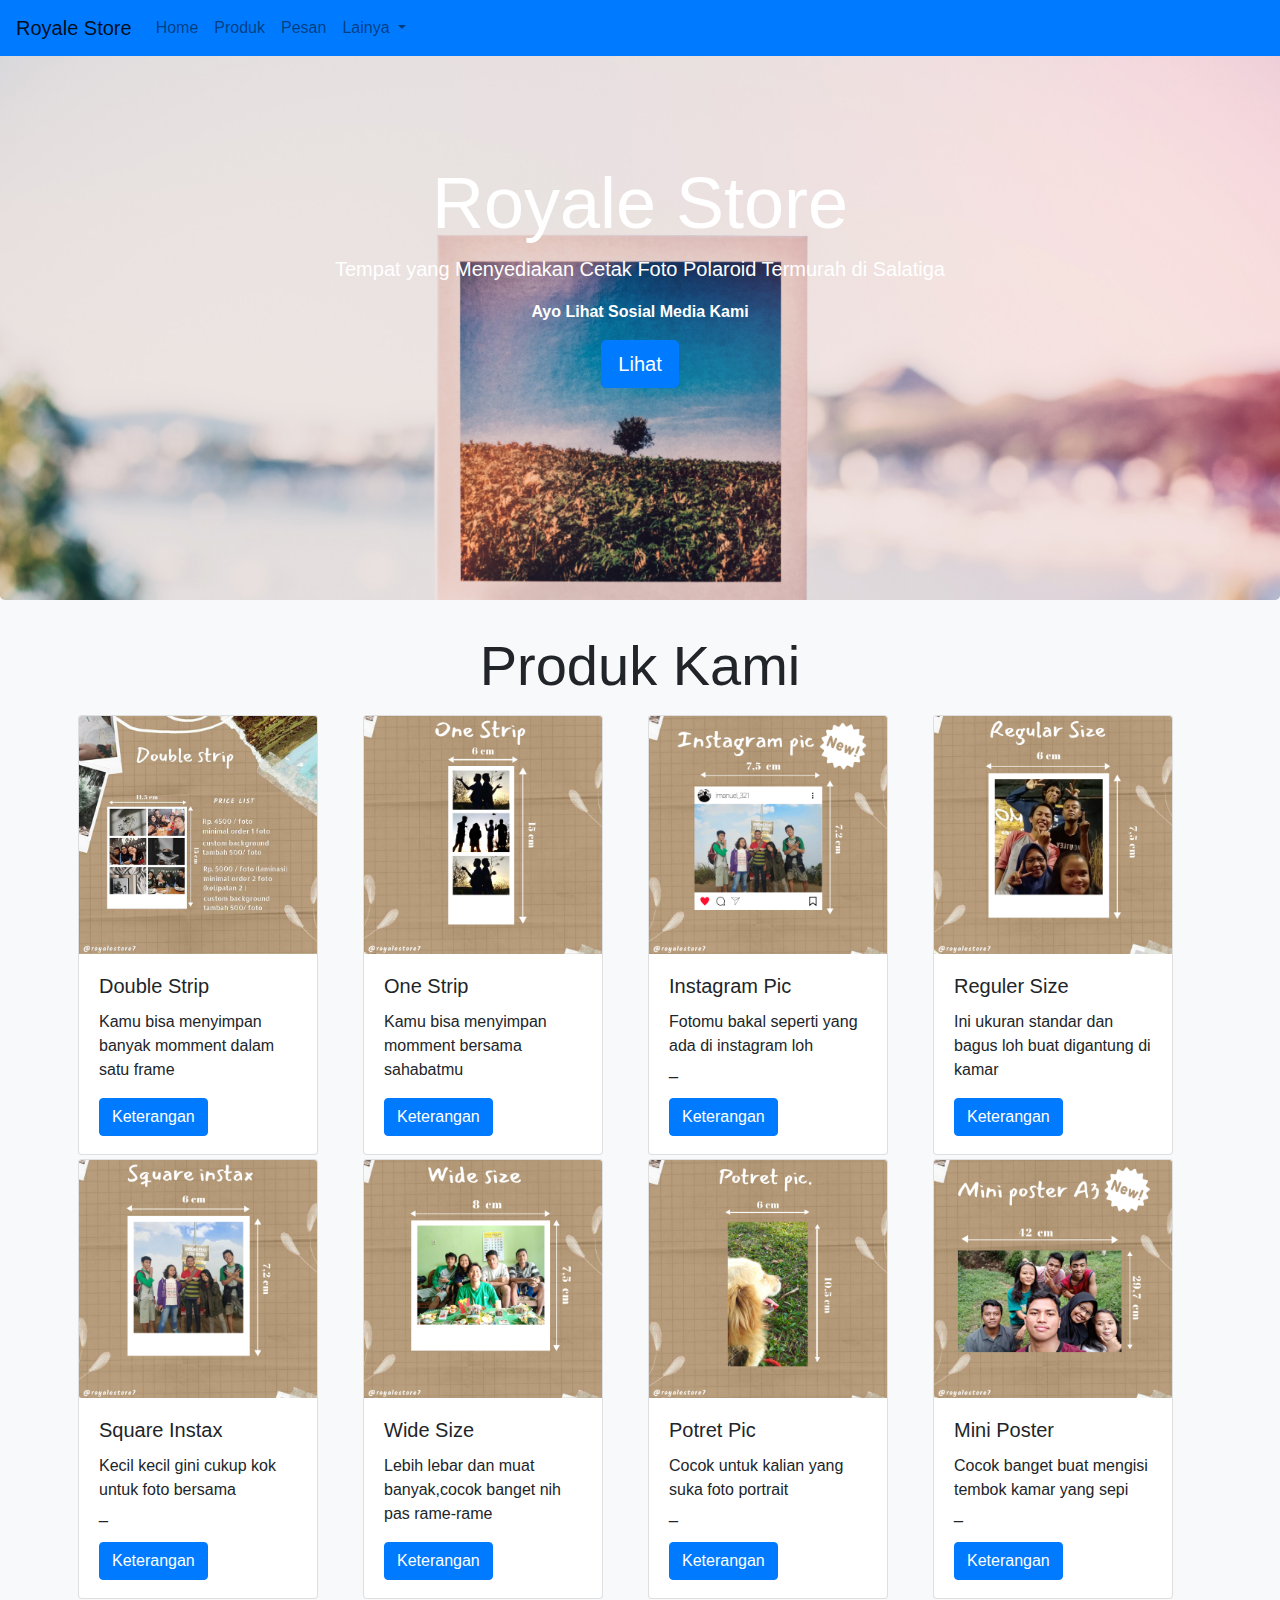
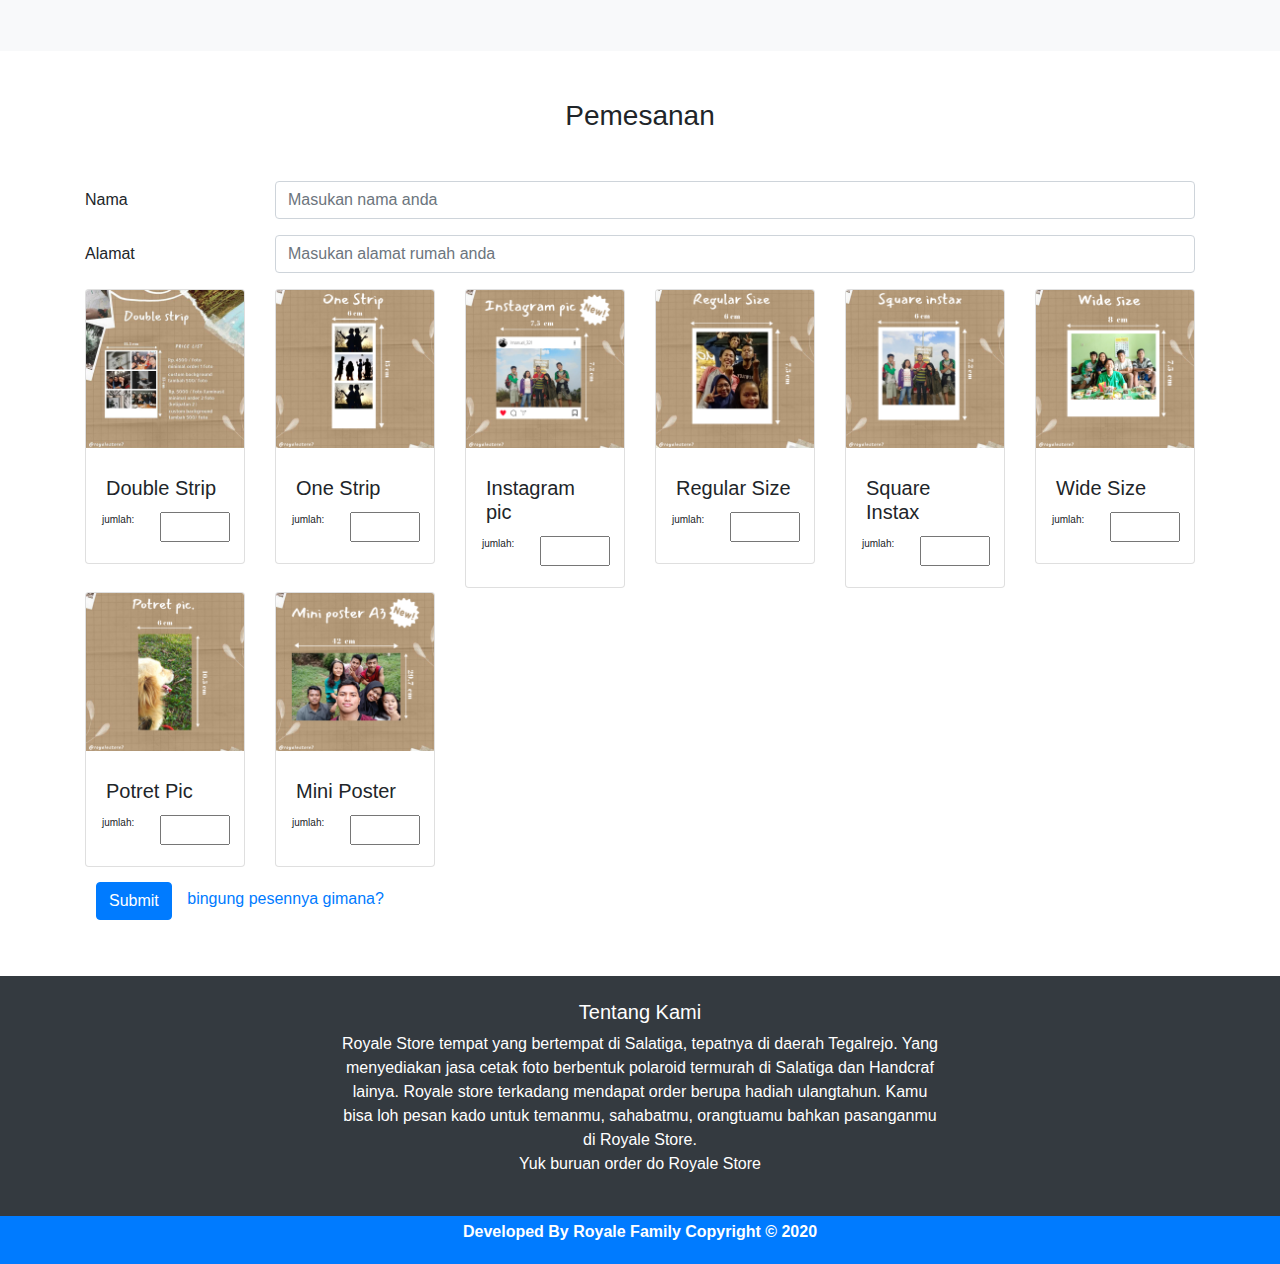
<file: index.html>
<!doctype html>
<html lang="en">
  <head>
    <!-- favicon -->
    <link rel="apple-touch-icon" sizes="57x57" href="img/favicon/apple-icon-57x57.png">
    <link rel="apple-touch-icon" sizes="60x60" href="img/favicon/apple-icon-60x60.png">
    <link rel="apple-touch-icon" sizes="72x72" href="img/favicon/apple-icon-72x72.png">
    <link rel="apple-touch-icon" sizes="76x76" href="img/favicon/apple-icon-76x76.png">
    <link rel="apple-touch-icon" sizes="114x114" href="img/favicon/apple-icon-114x114.png">
    <link rel="apple-touch-icon" sizes="120x120" href="img/favicon/apple-icon-120x120.png">
    <link rel="apple-touch-icon" sizes="144x144" href="img/favicon/apple-icon-144x144.png">
    <link rel="apple-touch-icon" sizes="152x152" href="img/favicon/apple-icon-152x152.png">
    <link rel="apple-touch-icon" sizes="180x180" href="img/favicon/apple-icon-180x180.png">
    <link rel="icon" type="image/png" sizes="192x192"  href="img/favicon/android-icon-192x192.png">
    <link rel="icon" type="image/png" sizes="32x32" href="img/favicon/favicon-32x32.png">
    <link rel="icon" type="image/png" sizes="96x96" href="img/favicon/favicon-96x96.png">
    <link rel="icon" type="image/png" sizes="16x16" href="img/favicon/favicon-16x16.png">
    <link rel="manifest" href="img/favicon/manifest.json">
    <meta name="msapplication-TileColor" content="#ffffff">
    <meta name="msapplication-TileImage" content="/ms-icon-144x144.png">
    <meta name="theme-color" content="#ffffff">
    <!-- endof favicon -->
    <!-- Required meta tags -->
    <meta charset="utf-8">
    <meta name="viewport" content="width=device-width, initial-scale=1, shrink-to-fit=no">

    <!-- Bootstrap CSS -->
    <link rel="stylesheet" href="https://stackpath.bootstrapcdn.com/bootstrap/4.5.1/css/bootstrap.min.css" integrity="sha384-VCmXjywReHh4PwowAiWNagnWcLhlEJLA5buUprzK8rxFgeH0kww/aWY76TfkUoSX" crossorigin="anonymous">
    <link rel="stylesheet" href="src/css/bootstrap.min.css">
    <link rel="stylesheet" href="style.css">

    <title>Royale Store</title>
  </head>
  <body class="bg-light">
    <!-- navbar -->
    <nav class="navbar navbar-expand-lg navbar-light fixed-top bg-primary text-white font-weight-normal">
      <!-- nama toko -->
      <a class="navbar-brand" href="#">Royale Store</a>
      <button class="navbar-toggler" type="button" data-toggle="collapse" data-target="#navbarNavDropdown" aria-controls="navbarNavDropdown" aria-expanded="false" aria-label="Toggle navigation">
        <span class="navbar-toggler-icon"></span>
      </button>
      <div class="collapse navbar-collapse" id="navbarNavDropdown">
        <!-- isi navbar -->
        <ul class="navbar-nav">
          <li class="nav-item">
            <a class="nav-link" href="#home">Home<span class="sr-only">(current)</span></a>
          </li>
          <li class="nav-item">
            <a class="nav-link" href="#produk">Produk</a>
          </li>
          <li class="nav-item">
            <a class="nav-link" href="#pesan">Pesan</a>
          </li>
          <li class="nav-item dropdown">
            <a class="nav-link dropdown-toggle" href="#" id="navbarDropdownMenuLink" role="button" data-toggle="dropdown" aria-haspopup="true" aria-expanded="false">
              Lainya
            </a>
            <div class="dropdown-menu" aria-labelledby="navbarDropdownMenuLink">
              <a class="dropdown-item" href="pesan.html">Cara Memesan</a>
              <a class="dropdown-item" href="syarat.html">Syarat dan ketentuan</a>
              <a class="dropdown-item" href="saran.html">Pertanyaan dan Saran</a>
            </div>
          </li>
        </ul>
      </div>
    </nav>
    <!-- jumbotron -->
    <div id="home" class="jumbotron text-white text-center font-weight-bolder">
      <h1 class="display-3 mt-xl-5 mt-lg-5 pt-lg-5 mt-md-5 mt-sm-5 pt-sm-5 mt-5 pt-5 ">Royale Store</h1>
      <p class="lead">Tempat yang Menyediakan Cetak Foto Polaroid Termurah di Salatiga</p>
      <p>Ayo Lihat Sosial Media Kami</p>
      <a class="btn btn-primary btn-lg" target="blank" href="https://www.instagram.com/royalestore7/" role="button">Lihat</a>
    </div>
    <!-- produk -->
    <div id="produk" class="container">
      <div class="row">
        <div class="col-12 text-center display-4">
          <p>Produk Kami</p>
        </div>
      </div>



      <div class="row">
      <!-- isi produk  -->
        <div class="col-xl-3 ml-xl-0 col-lg-4 ml-lg-0 col-md-4 pl-md-2 col-sm-6 col-6 mb-1">
          <div class="card " >
            <!-- foto produk -->
            <img src="img/produk1.jpeg" class="card-img-top" alt="produk">
            <div class="card-body">
              <!-- nama dan keterangan singkat produk -->
              <h5 class="card-title">Double Strip</h5>
              <p class="card-text">Kamu bisa menyimpan banyak momment dalam satu frame</p>
              <a href="#" data-target="#ketP1" data-toggle="modal" class="btn btn-primary">Keterangan</a>
            </div>
          </div>
        </div>
        <!-- Keterangan -->
        <div class="modal fade" id="ketP1" tabindex="-1" aria-labelledby="exampleModalLabel" aria-hidden="true">
          <div class="modal-dialog modal-lg">
            <div class="modal-content">
              <div class="modal-header">
                <h5 class="modal-title" id="exampleModalLabel">Keterangan: </h5>
                <button type="button" class="close" data-dismiss="modal" aria-label="Close">
                  <span aria-hidden="true">&times;</span>
                </button>
              </div>
              <div class="modal-body">
                <div class="row">
                  <div class="col-lg-6 col-md-12 col-sm-12 mr-0">
                    <img src="img/produk1.jpeg" width="350px" alt="produk">
                  </div>
                  <div class="col-lg-6 col-md-12 col-sm-12 mr-0 mt-1 ">
                      Kamu bisa menyimpan berbagai moment dalam satu foto.
                      <table class="table table-borderless">
                        <tr>
                          <th>Nama</th>
                          <td>Double Strip</td>
                        </tr>
                        <tr>
                          <th>Ukuran</th>
                          <td>11.5cm x 15cm </td>
                        </tr>
                        <tr>
                          <th>Satuan</th>
                          <td>Rp. 4.500</td>
                        </tr>
                        <tr>
                          <th>Satuan + Laminasi</th>
                          <td>Rp. 5.000</td>
                        </tr>
                        <tr>
                          <th>Custom Background</th>
                          <td>+ Rp. 500</td>
                        </tr>
                      </table>
                  </div>
                </div>
              </div>
              <div class="modal-footer">
                <button type="button" class="btn btn-secondary" data-dismiss="modal">Close</button>
              </div>
            </div>
          </div>
        </div>
        <!-- ahir produk -->
              <!-- isi produk  -->
        <div class="col-xl-3 ml-xl-0 col-lg-4 ml-lg-0 col-md-4 pl-md-2 col-sm-6 col-6 mb-1">
          <div class="card " >
            <!-- foto produk -->
            <img src="img/produk2.jpeg" class="card-img-top" alt="produk">
            <div class="card-body">
              <!-- nama dan keterangan singkat produk -->
              <h5 class="card-title">One Strip</h5>
              <p class="card-text">Kamu bisa menyimpan momment bersama sahabatmu</p>
              <a href="#" data-target="#ketP2" data-toggle="modal" class="btn btn-primary">Keterangan</a>
            </div>
          </div>
        </div>
        <!-- Keterangan -->
        <div class="modal fade" id="ketP2" tabindex="-1" aria-labelledby="exampleModalLabel" aria-hidden="true">
          <div class="modal-dialog modal-lg">
            <div class="modal-content">
              <div class="modal-header">
                <h5 class="modal-title" id="exampleModalLabel">Keterangan: </h5>
                <button type="button" class="close" data-dismiss="modal" aria-label="Close">
                  <span aria-hidden="true">&times;</span>
                </button>
              </div>
              <div class="modal-body">
                <div class="row">
                  <div class="col-lg-6 col-md-12 col-sm-12 mr-0">
                    <img src="img/produk2.jpeg" width="350px" alt="produk">
                  </div>
                  <div class="col-lg-6 col-md-12 col-sm-12 mr-0 mt-1 ">
                      <table class="table table-borderless">
                        <tr>
                          <th>Nama</th>
                          <td>One Strip</td>
                        </tr>
                        <tr>
                          <th>Ukuran</th>
                          <td>6cm x 15cm </td>
                        </tr>
                        <tr>
                          <th>Satuan</th>
                          <td>Rp. 2.500</td>
                        </tr>
                        <tr>
                          <th>Satuan + Laminasi</th>
                          <td>Rp. 3.000</td>
                        </tr>
                        <tr>
                          <th>Custom Background</th>
                          <td>+ Rp. 500</td>
                        </tr>
                      </table>
                  </div>
                </div>
              </div>
              <div class="modal-footer">
                <button type="button" class="btn btn-secondary" data-dismiss="modal">Close</button>
              </div>
            </div>
          </div>
        </div>
        <!-- ahir produk -->
              <!-- isi produk  -->
        <div class="col-xl-3 ml-xl-0 col-lg-4 ml-lg-0 col-md-4 pl-md-2 col-sm-6 col-6 mb-1">
          <div class="card " >
            <!-- foto produk -->
            <img src="img/produk3.jpeg" class="card-img-top" alt="produk">
            <div class="card-body">
              <!-- nama dan keterangan singkat produk -->
              <h5 class="card-title">Instagram Pic</h5>
              <p class="card-text">Fotomu bakal seperti yang ada di instagram loh <br>_ </p>
              <a href="#" data-target="#ketP3" data-toggle="modal" class="btn btn-primary">Keterangan</a>
            </div>
          </div>
        </div>
        <!-- Keterangan -->
        <div class="modal fade" id="ketP3" tabindex="-1" aria-labelledby="exampleModalLabel" aria-hidden="true">
          <div class="modal-dialog modal-lg">
            <div class="modal-content">
              <div class="modal-header">
                <h5 class="modal-title" id="exampleModalLabel">Keterangan: </h5>
                <button type="button" class="close" data-dismiss="modal" aria-label="Close">
                  <span aria-hidden="true">&times;</span>
                </button>
              </div>
              <div class="modal-body">
                <div class="row">
                  <div class="col-lg-6 col-md-12 col-sm-12 mr-0">
                    <img src="img/produk3.jpeg" width="350px" alt="produk">
                  </div>
                  <div class="col-lg-6 col-md-12 col-sm-12 mr-0 mt-1 ">
                      <table class="table table-borderless">
                        <tr>
                          <th>Nama</th>
                          <td>Instagram Pic</td>
                        </tr>
                        <tr>
                          <th>Ukuran</th>
                          <td>7.5cm x 7.2cm </td>
                        </tr>
                        <tr>
                          <th>Satuan</th>
                          <td>Rp. 1.000</td>
                        </tr>
                        <tr>
                          <th>Satuan + Laminasi</th>
                          <td>Rp. 1.300</td>
                        </tr>
                        <tr>
                          <th>Custom Background</th>
                          <td>+ Rp. 500</td>
                        </tr>
                      </table>
                  </div>
                </div>
              </div>
              <div class="modal-footer">
                <button type="button" class="btn btn-secondary" data-dismiss="modal">Close</button>
              </div>
            </div>
          </div>
        </div>
        <!-- ahir produk -->
              <!-- isi produk  -->
        <div class="col-xl-3 ml-xl-0 col-lg-4 ml-lg-0 col-md-4 pl-md-2 col-sm-6 col-6 mb-1">
          <div class="card " >
            <!-- foto produk -->
            <img src="img/produk4.jpeg" class="card-img-top" alt="produk">
            <div class="card-body">
              <!-- nama dan keterangan singkat produk -->
              <h5 class="card-title">Reguler Size</h5>
              <p class="card-text">Ini ukuran standar dan bagus loh buat digantung di kamar</p>
              <a href="#" data-target="#ketP4" data-toggle="modal" class="btn btn-primary">Keterangan</a>
            </div>
          </div>
        </div>
        <!-- Keterangan -->
        <div class="modal fade" id="ketP4" tabindex="-1" aria-labelledby="exampleModalLabel" aria-hidden="true">
          <div class="modal-dialog modal-lg">
            <div class="modal-content">
              <div class="modal-header">
                <h5 class="modal-title" id="exampleModalLabel">Keterangan: </h5>
                <button type="button" class="close" data-dismiss="modal" aria-label="Close">
                  <span aria-hidden="true">&times;</span>
                </button>
              </div>
              <div class="modal-body">
                <div class="row">
                  <div class="col-lg-6 col-md-12 col-sm-12 mr-0">
                    <img src="img/produk4.jpeg" width="350px" alt="produk">
                  </div>
                  <div class="col-lg-6 col-md-12 col-sm-12 mr-0 mt-1 ">
                      <table class="table table-borderless">
                        <tr>
                          <th>Nama</th>
                          <td>Reguler Size</td>
                        </tr>
                        <tr>
                          <th>Ukuran</th>
                          <td>6cm x 7.5cm </td>
                        </tr>
                        <tr>
                          <th>Satuan</th>
                          <td>Rp. 500</td>
                        </tr>
                        <tr>
                          <th>Satuan + Laminasi</th>
                          <td>Rp. 800</td>
                        </tr>
                        <tr>
                          <th>Custom Background</th>
                          <td>+ Rp. 500</td>
                        </tr>
                      </table>
                  </div>
                </div>
              </div>
              <div class="modal-footer">
                <button type="button" class="btn btn-secondary" data-dismiss="modal">Close</button>
              </div>
            </div>
          </div>
        </div>
        <!-- ahir produk -->

      <!-- </div>  -->
      <!-- akhir row-->
      <!-- <div class="row"> -->
        <!-- isi produk  -->
        <div class="col-xl-3 ml-xl-0 col-lg-4 ml-lg-0 col-md-4 pl-md-2 col-sm-6 col-6 mb-1">
          <div class="card " >
            <!-- foto produk -->
            <img src="img/produk5.jpeg" class="card-img-top" alt="produk">
            <div class="card-body">
              <!-- nama dan keterangan singkat produk -->
              <h5 class="card-title">Square Instax</h5>
              <p class="card-text">Kecil kecil gini cukup kok untuk foto bersama<br>_</p>
              <a href="#" data-target="#ketP5" data-toggle="modal" class="btn btn-primary">Keterangan</a>
            </div>
          </div>
        </div>
        <!-- Keterangan -->
        <div class="modal fade" id="ketP5" tabindex="-1" aria-labelledby="exampleModalLabel" aria-hidden="true">
          <div class="modal-dialog modal-lg">
            <div class="modal-content">
              <div class="modal-header">
                <h5 class="modal-title" id="exampleModalLabel">Keterangan: </h5>
                <button type="button" class="close" data-dismiss="modal" aria-label="Close">
                  <span aria-hidden="true">&times;</span>
                </button>
              </div>
              <div class="modal-body">
                <div class="row">
                  <div class="col-lg-6 col-md-12 col-sm-12 mr-0">
                    <img src="img/produk5.jpeg" width="350px" alt="produk">
                  </div>
                  <div class="col-lg-6 col-md-12 col-sm-12 mr-0 mt-1 "> 
                      <table class="table table-borderless">
                        <tr>
                          <th>Nama</th>
                          <td>Square Instax</td>
                        </tr>
                        <tr>
                          <th>Ukuran</th>
                          <td>6cm x 7.2cm </td>
                        </tr>
                        <tr>
                          <th>Satuan</th>
                          <td>Rp. 500</td>
                        </tr>
                        <tr>
                          <th>Satuan + Laminasi</th>
                          <td>Rp. 800</td>
                        </tr>
                        <tr>
                          <th>Custom Background</th>
                          <td>+ Rp. 500</td>
                        </tr>
                      </table>
                  </div>
                </div>
              </div>
              <div class="modal-footer">
                <button type="button" class="btn btn-secondary" data-dismiss="modal">Close</button>
              </div>
            </div>
          </div>
        </div>
        <!-- ahir produk -->
              <!-- isi produk  -->
        <div class="col-xl-3 ml-xl-0 col-lg-4 ml-lg-0 col-md-4 pl-md-2 col-sm-6 col-6 mb-1">
          <div class="card " >
            <!-- foto produk -->
            <img src="img/produk6.jpeg" class="card-img-top" alt="produk">
            <div class="card-body">
              <!-- nama dan keterangan singkat produk -->
              <h5 class="card-title">Wide Size</h5>
              <p class="card-text">Lebih lebar dan muat banyak,cocok banget nih pas rame-rame</p>
              <a href="#" data-target="#ketP6" data-toggle="modal" class="btn btn-primary">Keterangan</a>
            </div>
          </div>
        </div>
        <!-- Keterangan -->
        <div class="modal fade" id="ketP6" tabindex="-1" aria-labelledby="exampleModalLabel" aria-hidden="true">
          <div class="modal-dialog modal-lg">
            <div class="modal-content">
              <div class="modal-header">
                <h5 class="modal-title" id="exampleModalLabel">Keterangan: </h5>
                <button type="button" class="close" data-dismiss="modal" aria-label="Close">
                  <span aria-hidden="true">&times;</span>
                </button>
              </div>
              <div class="modal-body">
                <div class="row">
                  <div class="col-lg-6 col-md-12 col-sm-12 mr-0">
                    <img src="img/produk6.jpeg" width="350px" alt="produk">
                  </div>
                  <div class="col-lg-6 col-md-12 col-sm-12 mr-0 mt-1 ">
                      <table class="table table-borderless">
                        <tr>
                          <th>Nama</th>
                          <td>Wide Size</td>
                        </tr>
                        <tr>
                          <th>Ukuran</th>
                          <td>8cm x 7.5cm </td>
                        </tr>
                        <tr>
                          <th>Satuan</th>
                          <td>Rp. 1.000</td>
                        </tr>
                        <tr>
                          <th>Satuan + Laminasi</th>
                          <td>Rp. 1.300</td>
                        </tr>
                        <tr>
                          <th>Custom Background</th>
                          <td>+ Rp. 500</td>
                        </tr>
                      </table>
                  </div>
                </div>
              </div>
              <div class="modal-footer">
                <button type="button" class="btn btn-secondary" data-dismiss="modal">Close</button>
              </div>
            </div>
          </div>
        </div>
        <!-- ahir produk -->
              <!-- isi produk  -->
        <div class="col-xl-3 ml-xl-0 col-lg-4 ml-lg-0 col-md-4 pl-md-2 col-sm-6 col-6 mb-1">
          <div class="card " >
            <!-- foto produk -->
            <img src="img/produk7.jpeg" class="card-img-top" alt="produk">
            <div class="card-body">
              <!-- nama dan keterangan singkat produk -->
              <h5 class="card-title">Potret Pic</h5>
              <p class="card-text">Cocok untuk kalian yang suka foto portrait <br>_</p>
              <a href="#" data-target="#ketP7" data-toggle="modal" class="btn btn-primary">Keterangan</a>
            </div>
          </div>
        </div>
        <!-- Keterangan -->
        <div class="modal fade" id="ketP7" tabindex="-1" aria-labelledby="exampleModalLabel" aria-hidden="true">
          <div class="modal-dialog modal-lg">
            <div class="modal-content">
              <div class="modal-header">
                <h5 class="modal-title" id="exampleModalLabel">Keterangan: </h5>
                <button type="button" class="close" data-dismiss="modal" aria-label="Close">
                  <span aria-hidden="true">&times;</span>
                </button>
              </div>
              <div class="modal-body">
                <div class="row">
                  <div class="col-lg-6 col-md-12 col-sm-12 mr-0">
                    <img src="img/produk7.jpeg" width="350px" alt="produk">
                  </div>
                  <div class="col-lg-6 col-md-12 col-sm-12 mr-0 mt-1 ">
                      <table class="table table-borderless">
                        <tr>
                          <th>Nama</th>
                          <td>Potret Pic</td>
                        </tr>
                        <tr>
                          <th>Ukuran</th>
                          <td>6cm x 10.5cm </td>
                        </tr>
                        <tr>
                          <th>Satuan</th>
                          <td>Rp. 1.500</td>
                        </tr>
                        <tr>
                          <th>Satuan + Laminasi</th>
                          <td>Rp. 2.000</td>
                        </tr>
                        <tr>
                          <th>Custom Background</th>
                          <td>+ Rp. 500</td>
                        </tr>
                      </table>
                  </div>
                </div>
              </div>
              <div class="modal-footer">
                <button type="button" class="btn btn-secondary" data-dismiss="modal">Close</button>
              </div>
            </div>
          </div>
        </div>
        <!-- ahir produk -->
              <!-- isi produk  -->
        <div class="col-xl-3 ml-xl-0 col-lg-4 ml-lg-0 col-md-4 pl-md-2 col-sm-6 col-6 mb-1">
          <div class="card " >
            <!-- foto produk -->
            <img src="img/produk8.jpeg" class="card-img-top" alt="produk">
            <div class="card-body">
              <!-- nama dan keterangan singkat produk -->
              <h5 class="card-title">Mini Poster</h5>
              <p class="card-text">Cocok banget buat mengisi tembok kamar yang sepi<br>_</p>
              <a href="#" data-target="#ketP8" data-toggle="modal" class="btn btn-primary">Keterangan</a>
            </div>
          </div>
        </div>
        <!-- Keterangan -->
        <div class="modal fade" id="ketP8" tabindex="-1" aria-labelledby="exampleModalLabel" aria-hidden="true">
          <div class="modal-dialog modal-lg">
            <div class="modal-content">
              <div class="modal-header">
                <h5 class="modal-title" id="exampleModalLabel">Keterangan: </h5>
                <button type="button" class="close" data-dismiss="modal" aria-label="Close">
                  <span aria-hidden="true">&times;</span>
                </button>
              </div>
              <div class="modal-body">
                <div class="row">
                  <div class="col-lg-6 col-md-12 col-sm-12 mr-0">
                    <img src="img/produk8.jpeg" width="350px" alt="produk">
                  </div>
                  <div class="col-lg-6 col-md-12 col-sm-12 mr-0 mt-1 ">
                      <table class="table table-borderless">
                        <tr>
                          <th>Nama</th>
                          <td>Mini Poster</td>
                        </tr>
                        <tr>
                          <th>Ukuran</th>
                          <td>42cm x 29.7cm </td>
                        </tr>
                        <tr>
                          <th>Satuan</th>
                          <td>Rp. 6.000</td>
                        </tr>
                        <tr>
                          <th>Satuan + Laminasi</th>
                          <td>Rp. 7.000</td>
                        </tr>
                        <tr>
                          <th>Custom Background</th>
                          <td>+ Rp. 500</td>
                        </tr>
                      </table>
                  </div>
                </div>
              </div>
              <div class="modal-footer">
                <button type="button" class="btn btn-secondary" data-dismiss="modal">Close</button>
              </div>
            </div>
          </div>
        </div>
        <!-- ahir produk -->
      </div> 
      <!--akhir row-->

      
    </div>

    <!-- form pemesanan -->
    <div id="pesan" class="container-fluid bg-white p-sm-5 mt-5">
      <div class="container">
        <h3 class="text-center mb-5">Pemesanan</h3>

        <!-- formulir -->
          <!-- form nama -->
          <div class="form-group row">
            <label for="nama" class="col-sm-2 col-form-label">Nama</label>
            <div class="col-sm-10">
              <input type="text" class="form-control" id="nama" placeholder="Masukan nama anda" >
              <input type="hidden" class="form-control" id="nama" placeholder="Masukan nama anda" value="true">
            </div>
          </div>
          <!-- form alamat -->
          <div class="form-group row">
            <label for="alamat" class="col-sm-2 col-form-label">Alamat</label>
            <div class="col-sm-10">
              <input type="text" class="form-control" id="alamat" placeholder="Masukan alamat rumah anda">
              <input type="hidden" id="alamat" value="true">
            </div>
          </div>

          <div class="row">
          <!-- card produk -->
            <div class="col-xl-2 col-lg-3 col-md-4 col-sm-6 col-6 mb-1">
              <div class="card ">
                <label for="produk1">
                  <!-- foto produk -->
                  <img src="img/produk1.jpeg" class="card-img-top" alt="produk">
                </label>
                    <!-- nama produk -->
                <div class="card-body">
                  <h5 class="card-title">Double Strip</h5>
                  <div class="row">
                    <!-- form input -->
                    <div class="col-6 ml-n1">
                      <p>jumlah: </p>                    
                    </div>
                    <div class="col-6 ml-n3">
                      <input id="produk1" type="number" >
                    </div>
                  </div>
                </div>
              </div>
            </div>
            <!-- card produk -->
            <div class="col-xl-2 col-lg-3 col-md-4 col-sm-6 col-6 mb-1">
              <div class="card ">
                <label for="produk2">
                  <!-- foto produk -->
                  <img src="img/produk2.jpeg" class="card-img-top" alt="produk">
                </label>
                    <!-- nama produk -->
                <div class="card-body">
                  <h5 class="card-title">One Strip</h5>
                  <div class="row">
                    <!-- form input -->
                    <div class="col-6 ml-n1">
                      <p>jumlah: </p>                    
                    </div>
                    <div class="col-6 ml-n3">
                      <input id="produk2" type="number" >
                    </div>
                  </div>
                </div>
              </div>
            </div>
            <!-- card produk -->
            <div class="col-xl-2 col-lg-3 col-md-4 col-sm-6 col-6 mb-1">
              <div class="card ">
                <label for="produk3">
                  <!-- foto produk -->
                  <img src="img/produk3.jpeg" class="card-img-top" alt="produk">
                </label>
                    <!-- nama produk -->
                <div class="card-body">
                  <h5 class="card-title">Instagram pic</h5>
                  <div class="row">
                    <!-- form input -->
                    <div class="col-6 ml-n1">
                      <p>jumlah: </p>                    
                    </div>
                    <div class="col-6 ml-n3">
                      <input id="produk3" type="number" >
                    </div>
                  </div>
                </div>
              </div>
            </div>
            <!-- card produk -->
            <div class="col-xl-2 col-lg-3 col-md-4 col-sm-6 col-6 mb-1">
              <div class="card ">
                <label for="produk4">
                  <!-- foto produk -->
                  <img src="img/produk4.jpeg" class="card-img-top" alt="produk">
                </label>
                    <!-- nama produk -->
                <div class="card-body">
                  <h5 class="card-title">Regular Size</h5>
                  <div class="row">
                    <!-- form input -->
                    <div class="col-6 ml-n1">
                      <p>jumlah: </p>                    
                    </div>
                    <div class="col-6 ml-n3">
                      <input id="produk4" type="number" >
                    </div>
                  </div>
                </div>
              </div>
            </div>
            <!-- card produk -->
            <div class="col-xl-2 col-lg-3 col-md-4 col-sm-6 col-6 mb-1">
              <div class="card ">
                <label for="produk5">
                  <!-- foto produk -->
                  <img src="img/produk5.jpeg" class="card-img-top" alt="produk">
                </label>
                    <!-- nama produk -->
                <div class="card-body">
                  <h5 class="card-title">Square Instax</h5>
                  <div class="row">
                    <!-- form input -->
                    <div class="col-6 ml-n1">
                      <p>jumlah: </p>                    
                    </div>
                    <div class="col-6 ml-n3">
                      <input id="produk5" type="number" >
                    </div>
                  </div>
                </div>
              </div>
            </div>
            <!-- card produk -->
            <div class="col-xl-2 col-lg-3 col-md-4 col-sm-6 col-6 mb-1">
              <div class="card ">
                <label for="produk6">
                  <!-- foto produk -->
                  <img src="img/produk6.jpeg" class="card-img-top" alt="produk">
                </label>
                    <!-- nama produk -->
                <div class="card-body">
                  <h5 class="card-title">Wide Size</h5>
                  <div class="row">
                    <!-- form input -->
                    <div class="col-6 ml-n1">
                      <p>jumlah: </p>                    
                    </div>
                    <div class="col-6 ml-n3">
                      <input id="produk6" type="number" >
                    </div>
                  </div>
                </div>
              </div>
            </div>
            <!-- card produk -->
            <div class="col-xl-2 col-lg-3 col-md-4 col-sm-6 col-6 mb-1">
              <div class="card ">
                <label for="produk7">
                  <!-- foto produk -->
                  <img src="img/produk7.jpeg" class="card-img-top" alt="produk">
                </label>
                    <!-- nama produk -->
                <div class="card-body">
                  <h5 class="card-title">Potret Pic</h5>
                  <div class="row">
                    <!-- form input -->
                    <div class="col-6 ml-n1">
                      <p>jumlah: </p>                    
                    </div>
                    <div class="col-6 ml-n3">
                      <input id="produk7" type="number" >
                    </div>
                  </div>
                </div>
              </div>
            </div>
            <!-- card produk -->
            <div class="col-xl-2 col-lg-3 col-md-4 col-sm-6 col-6 mb-1">
              <div class="card ">
                <label for="produk8">
                  <!-- foto produk -->
                  <img src="img/produk8.jpeg" class="card-img-top" alt="produk">
                </label>
                    <!-- nama produk -->
                <div class="card-body">
                  <h5 class="card-title">Mini Poster</h5>
                  <div class="row">
                    <!-- form input -->
                    <div class="col-6 ml-n1">
                      <p>jumlah: </p>                    
                    </div>
                    <div class="col-6 ml-n3">
                      <input id="produk8" type="number" >
                    </div>
                  </div>
                </div>
              </div>
            </div>
         
          
          </div>
          <button class="btn btn-primary mb-2 " onclick="send()">Submit</button>
          <!-- ahir formulir -->
          <a href="pesan.html">bingung pesennya gimana?</a>
  
        
      </div> <!-- ahir container-->
  
    </div> <!-- ahir container fluid-->

    <footer class="bg-dark text-white">
      <div class="row">
        <div class="col-3"></div>
        <div class="col-6 p-4 text-center">
          <h5>Tentang Kami</h5>
          <p>Royale Store tempat yang bertempat di Salatiga, tepatnya di daerah Tegalrejo. Yang menyediakan jasa cetak foto berbentuk polaroid termurah di Salatiga dan Handcraf lainya. Royale store terkadang mendapat order berupa hadiah ulangtahun. Kamu bisa loh pesan kado untuk temanmu, sahabatmu, orangtuamu bahkan pasanganmu di Royale Store. <br>
          Yuk buruan order do Royale Store</p>
        </div>
        <div class="col-3"></div>
      </div>
    </footer>

    <div class="copyright text-center text-white font-weight-bold bg-primary p-1">
      <p>Developed By Royale Family Copyright &copy; 2020</p>  
    </div>

   

    <!-- Optional JavaScript -->
    <!-- jQuery first, then Popper.js, then Bootstrap JS -->
    <script src="script.js"> </script>
    <script src="https://code.jquery.com/jquery-3.5.1.slim.min.js" integrity="sha384-DfXdz2htPH0lsSSs5nCTpuj/zy4C+OGpamoFVy38MVBnE+IbbVYUew+OrCXaRkfj" crossorigin="anonymous"></script>
    <script src="https://cdn.jsdelivr.net/npm/popper.js@1.16.1/dist/umd/popper.min.js" integrity="sha384-9/reFTGAW83EW2RDu2S0VKaIzap3H66lZH81PoYlFhbGU+6BZp6G7niu735Sk7lN" crossorigin="anonymous"></script>
    <script src="https://stackpath.bootstrapcdn.com/bootstrap/4.5.1/js/bootstrap.min.js" integrity="sha384-XEerZL0cuoUbHE4nZReLT7nx9gQrQreJekYhJD9WNWhH8nEW+0c5qq7aIo2Wl30J" crossorigin="anonymous"></script>
  </body>
</html>
</file>
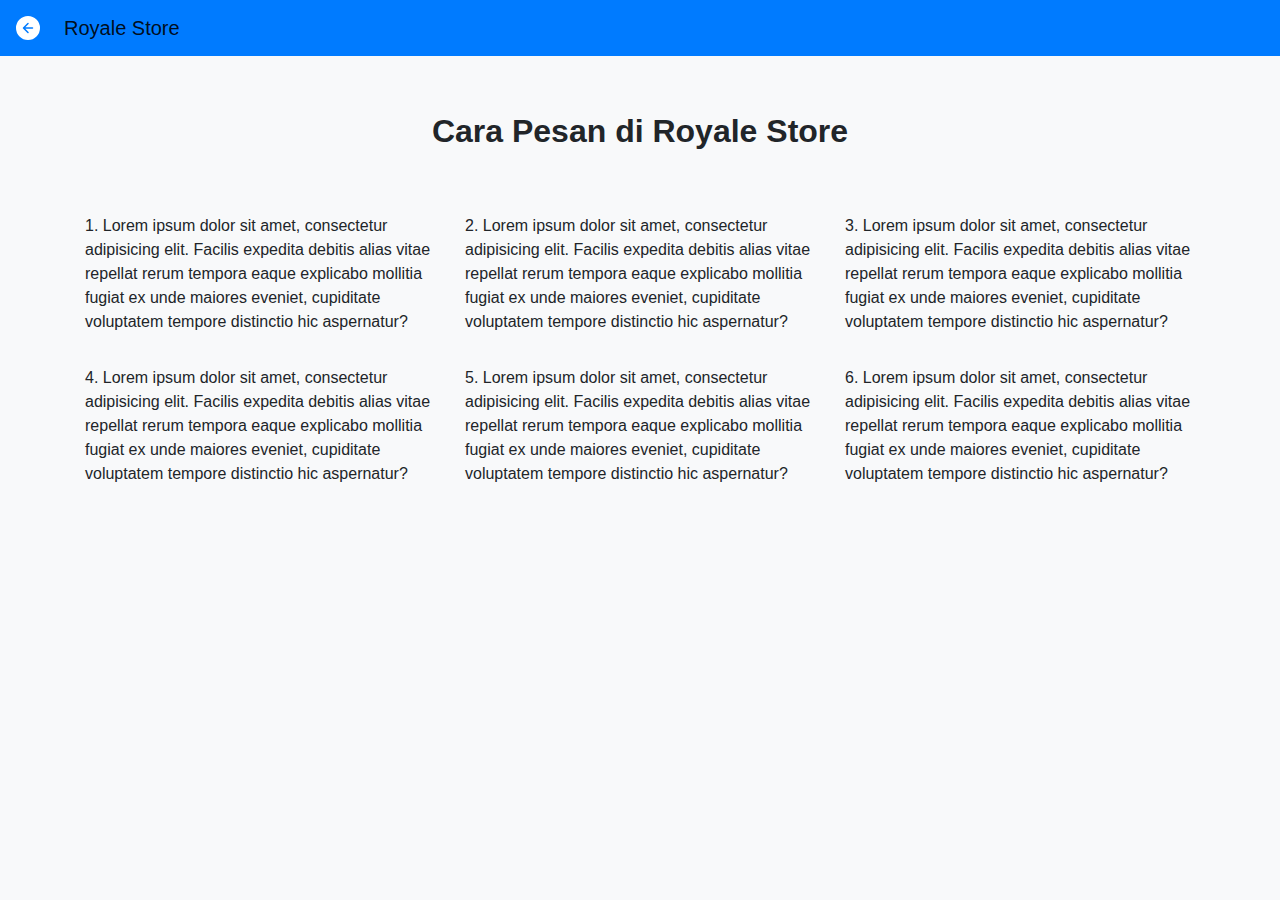
<file: pesan.html>
<!doctype html>
<html lang="en">
  <head>
    <!-- Required meta tags -->
    <meta charset="utf-8">
    <meta name="viewport" content="width=device-width, initial-scale=1, shrink-to-fit=no">

    <!-- Bootstrap CSS -->
    <link rel="stylesheet" href="https://stackpath.bootstrapcdn.com/bootstrap/4.5.1/css/bootstrap.min.css" integrity="sha384-VCmXjywReHh4PwowAiWNagnWcLhlEJLA5buUprzK8rxFgeH0kww/aWY76TfkUoSX" crossorigin="anonymous">
    <link rel="stylesheet" href="src/css/bootstrap.min.css">
    <link rel="stylesheet" href="style.css">

    <title>Royale Store</title>
  </head>
  <body class="bg-light">
    <!-- navbar -->
    <nav class="navbar navbar-expand-lg navbar-light fixed-top bg-primary text-white font-weight-normal">
      <!-- nama toko -->
      <a href="index.html">
        <svg width="1.5em" height="1.5em" viewBox="0 0 16 16" class="bi bi-arrow-left-circle-fill text-white mr-4" fill="currentColor" xmlns="http://www.w3.org/2000/svg">
          <path fill-rule="evenodd" d="M16 8A8 8 0 1 1 0 8a8 8 0 0 1 16 0zm-7.646 2.646a.5.5 0 0 1-.708.708l-3-3a.5.5 0 0 1 0-.708l3-3a.5.5 0 1 1 .708.708L6.207 7.5H11a.5.5 0 0 1 0 1H6.207l2.147 2.146z"/>
        </svg>
      </a>
      <a class="navbar-brand" href="index.html">Royale Store</a>
    </nav>

    <div class="container mt-5 pt-5">
      <h2 class="text-center font-weight-bold mb-5 p-3">Cara Pesan di Royale Store</h2>
      <div class="row my-3">
        <div class="col-4">
          <p>1. Lorem ipsum dolor sit amet, consectetur adipisicing elit. Facilis expedita debitis alias vitae repellat rerum tempora eaque explicabo mollitia fugiat ex unde maiores eveniet, cupiditate voluptatem tempore distinctio hic aspernatur?</p>
        </div>
        <div class="col-4">
          <p>2. Lorem ipsum dolor sit amet, consectetur adipisicing elit. Facilis expedita debitis alias vitae repellat rerum tempora eaque explicabo mollitia fugiat ex unde maiores eveniet, cupiditate voluptatem tempore distinctio hic aspernatur?</p>
        </div>
        <div class="col-4">
          <p>3. Lorem ipsum dolor sit amet, consectetur adipisicing elit. Facilis expedita debitis alias vitae repellat rerum tempora eaque explicabo mollitia fugiat ex unde maiores eveniet, cupiditate voluptatem tempore distinctio hic aspernatur?</p>
        </div>
      </div>
      <div class="row my-3">
        <div class="col-4">
          <p>4. Lorem ipsum dolor sit amet, consectetur adipisicing elit. Facilis expedita debitis alias vitae repellat rerum tempora eaque explicabo mollitia fugiat ex unde maiores eveniet, cupiditate voluptatem tempore distinctio hic aspernatur?</p>
        </div>
        <div class="col-4">
          <p>5. Lorem ipsum dolor sit amet, consectetur adipisicing elit. Facilis expedita debitis alias vitae repellat rerum tempora eaque explicabo mollitia fugiat ex unde maiores eveniet, cupiditate voluptatem tempore distinctio hic aspernatur?</p>
        </div>
        <div class="col-4">
          <p>6. Lorem ipsum dolor sit amet, consectetur adipisicing elit. Facilis expedita debitis alias vitae repellat rerum tempora eaque explicabo mollitia fugiat ex unde maiores eveniet, cupiditate voluptatem tempore distinctio hic aspernatur?</p>
        </div>
      </div>
    </div>
    


   

    <!-- Optional JavaScript -->
    <!-- jQuery first, then Popper.js, then Bootstrap JS -->
    <script src="https://code.jquery.com/jquery-3.5.1.slim.min.js" integrity="sha384-DfXdz2htPH0lsSSs5nCTpuj/zy4C+OGpamoFVy38MVBnE+IbbVYUew+OrCXaRkfj" crossorigin="anonymous"></script>
    <script src="https://cdn.jsdelivr.net/npm/popper.js@1.16.1/dist/umd/popper.min.js" integrity="sha384-9/reFTGAW83EW2RDu2S0VKaIzap3H66lZH81PoYlFhbGU+6BZp6G7niu735Sk7lN" crossorigin="anonymous"></script>
    <script src="https://stackpath.bootstrapcdn.com/bootstrap/4.5.1/js/bootstrap.min.js" integrity="sha384-XEerZL0cuoUbHE4nZReLT7nx9gQrQreJekYhJD9WNWhH8nEW+0c5qq7aIo2Wl30J" crossorigin="anonymous"></script>
  </body>
</html>
</file>
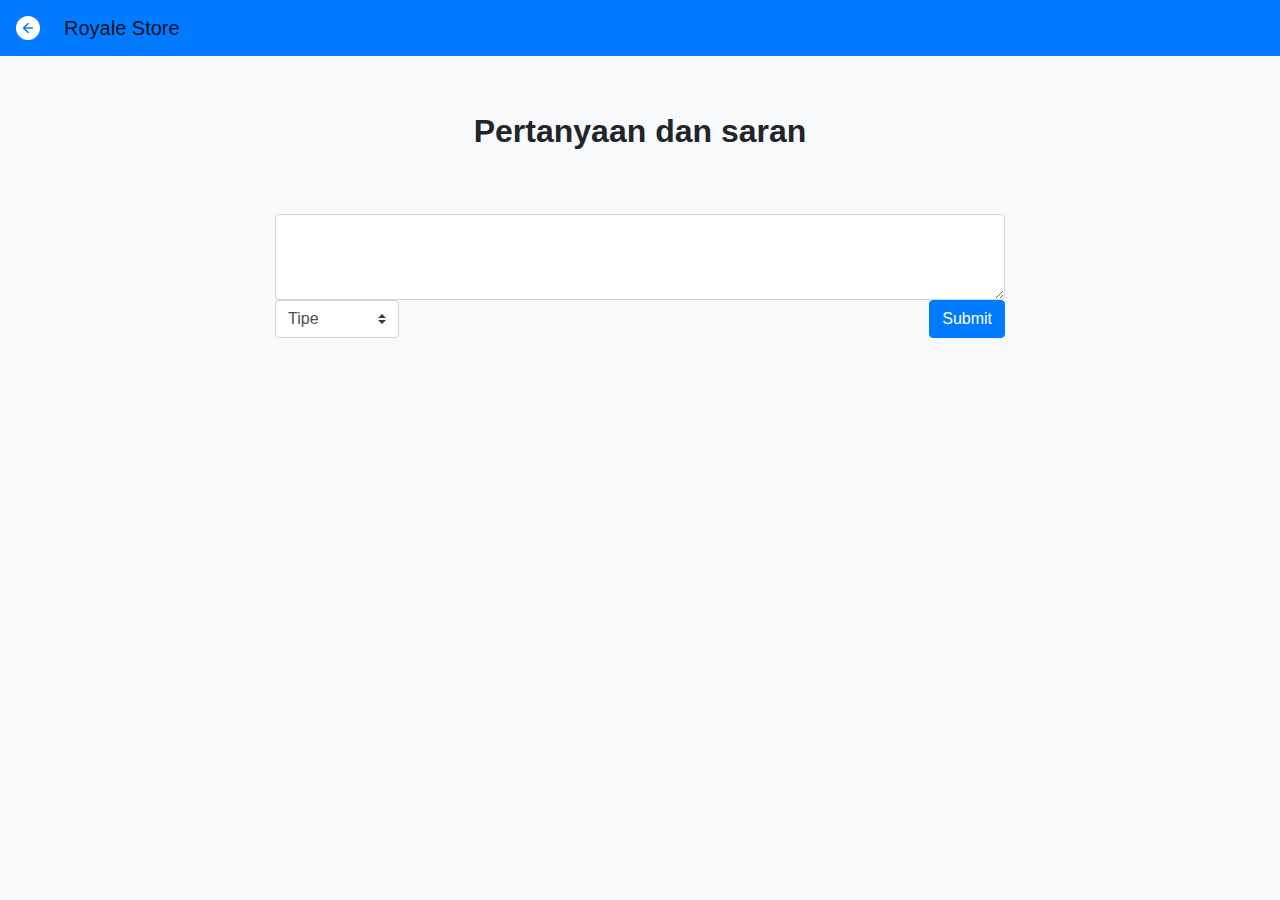
<file: saran.html>
<!doctype html>
<html lang="en">
  <head>
    <!-- Required meta tags -->
    <meta charset="utf-8">
    <meta name="viewport" content="width=device-width, initial-scale=1, shrink-to-fit=no">

    <!-- Bootstrap CSS -->
    <link rel="stylesheet" href="https://stackpath.bootstrapcdn.com/bootstrap/4.5.1/css/bootstrap.min.css" integrity="sha384-VCmXjywReHh4PwowAiWNagnWcLhlEJLA5buUprzK8rxFgeH0kww/aWY76TfkUoSX" crossorigin="anonymous">
    <link rel="stylesheet" href="src/css/bootstrap.min.css">
    <link rel="stylesheet" href="style.css">

    <title>Royale Store</title>
  </head>
  <body class="bg-light">
    <!-- navbar -->
    <nav class="navbar navbar-expand-lg navbar-light fixed-top bg-primary text-white font-weight-normal">
      <!-- nama toko -->
      <a href="index.html">
        <svg width="1.5em" height="1.5em" viewBox="0 0 16 16" class="bi bi-arrow-left-circle-fill text-white mr-4" fill="currentColor" xmlns="http://www.w3.org/2000/svg">
          <path fill-rule="evenodd" d="M16 8A8 8 0 1 1 0 8a8 8 0 0 1 16 0zm-7.646 2.646a.5.5 0 0 1-.708.708l-3-3a.5.5 0 0 1 0-.708l3-3a.5.5 0 1 1 .708.708L6.207 7.5H11a.5.5 0 0 1 0 1H6.207l2.147 2.146z"/>
        </svg>
      </a>
      <a class="navbar-brand" href="index.html">Royale Store</a>
    </nav>

    <div class="container mt-5 pt-5 align-items-center">
      <h2 class="text-center font-weight-bold mb-5 p-3">Pertanyaan dan saran</h2>
      <div class="row">
        <div class="col-2"></div>
        <div class="col-8">
          <textarea id="isiPesan" class="form-control" rows="3"  required ></textarea>
          <div class="form-check form-check-inline">
            <select class="custom-select" id="validation" aria-describedby="validationServer04Feedback" required >
              <option selected disabled value="">Tipe</option>
              <option value="tanya" >Pertanyaan</option>
              <option value="saran" >Saran</option>
            </select>
          </div>
          <button class="btn btn-primary float-right" onclick="kirim()">Submit</button>
        </div>
        <div class="col-2"></div>
      </div>
    </div>
    


   
    <script src="script.js" ></script>
    <!-- Optional JavaScript -->
    <!-- jQuery first, then Popper.js, then Bootstrap JS -->
    <script src="https://code.jquery.com/jquery-3.5.1.slim.min.js" integrity="sha384-DfXdz2htPH0lsSSs5nCTpuj/zy4C+OGpamoFVy38MVBnE+IbbVYUew+OrCXaRkfj" crossorigin="anonymous"></script>
    <script src="https://cdn.jsdelivr.net/npm/popper.js@1.16.1/dist/umd/popper.min.js" integrity="sha384-9/reFTGAW83EW2RDu2S0VKaIzap3H66lZH81PoYlFhbGU+6BZp6G7niu735Sk7lN" crossorigin="anonymous"></script>
    <script src="https://stackpath.bootstrapcdn.com/bootstrap/4.5.1/js/bootstrap.min.js" integrity="sha384-XEerZL0cuoUbHE4nZReLT7nx9gQrQreJekYhJD9WNWhH8nEW+0c5qq7aIo2Wl30J" crossorigin="anonymous"></script>
  </body>
</html>
</file>
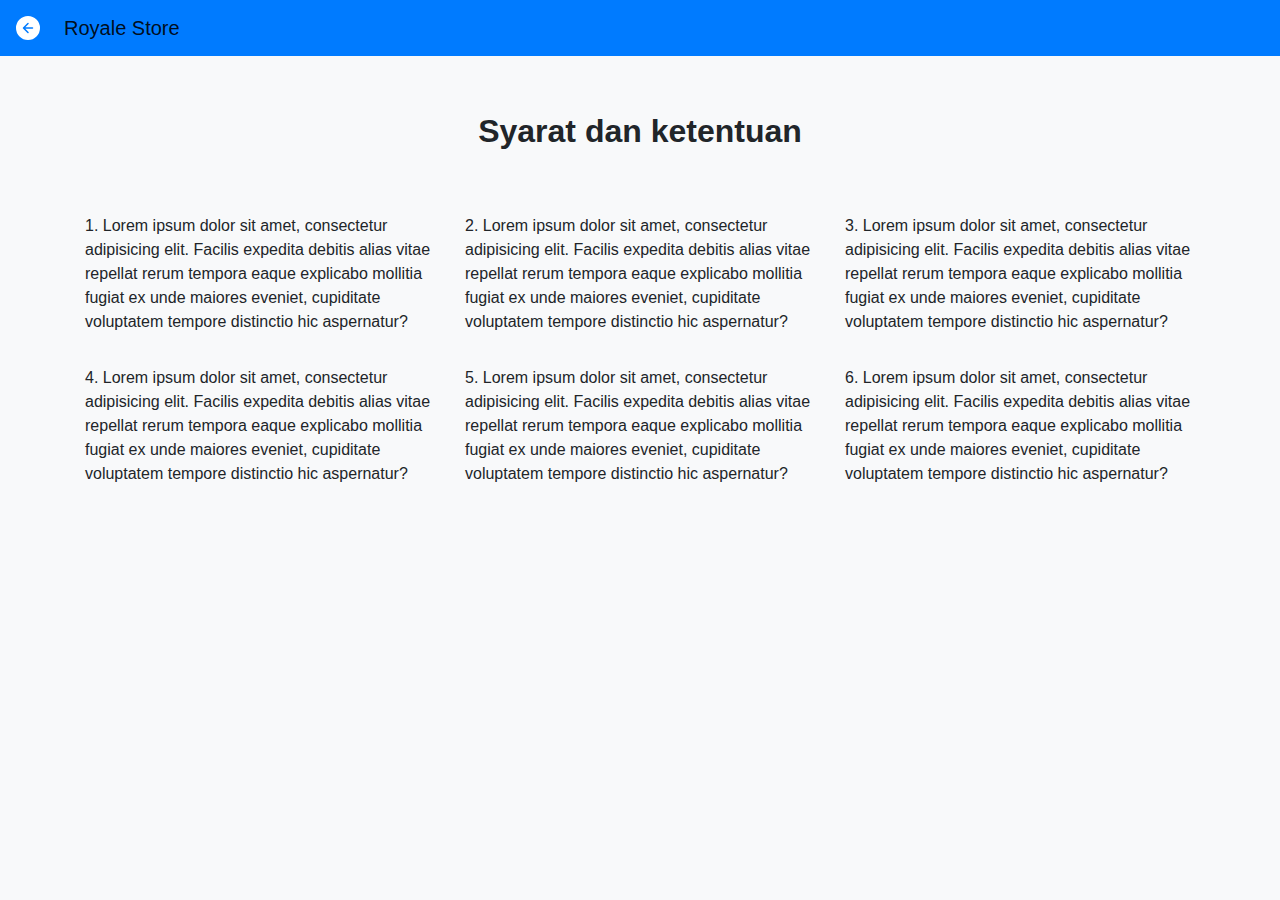
<file: syarat.html>
<!doctype html>
<html lang="en">
  <head>
    <!-- Required meta tags -->
    <meta charset="utf-8">
    <meta name="viewport" content="width=device-width, initial-scale=1, shrink-to-fit=no">

    <!-- Bootstrap CSS -->
    <link rel="stylesheet" href="https://stackpath.bootstrapcdn.com/bootstrap/4.5.1/css/bootstrap.min.css" integrity="sha384-VCmXjywReHh4PwowAiWNagnWcLhlEJLA5buUprzK8rxFgeH0kww/aWY76TfkUoSX" crossorigin="anonymous">
    <link rel="stylesheet" href="src/css/bootstrap.min.css">
    <link rel="stylesheet" href="style.css">

    <title>Royale Store</title>
  </head>
  <body class="bg-light">
    <!-- navbar -->
    <nav class="navbar navbar-expand-lg navbar-light fixed-top bg-primary text-white font-weight-normal">
      <!-- nama toko -->
      <a href="index.html">
        <svg width="1.5em" height="1.5em" viewBox="0 0 16 16" class="bi bi-arrow-left-circle-fill text-white mr-4" fill="currentColor" xmlns="http://www.w3.org/2000/svg">
          <path fill-rule="evenodd" d="M16 8A8 8 0 1 1 0 8a8 8 0 0 1 16 0zm-7.646 2.646a.5.5 0 0 1-.708.708l-3-3a.5.5 0 0 1 0-.708l3-3a.5.5 0 1 1 .708.708L6.207 7.5H11a.5.5 0 0 1 0 1H6.207l2.147 2.146z"/>
        </svg>
      </a>
      <a class="navbar-brand" href="index.html">Royale Store</a>
    </nav>

    <div class="container mt-5 pt-5">
      <h2 class="text-center font-weight-bold mb-5 p-3">Syarat dan ketentuan</h2>
      <div class="row my-3">
        <div class="col-4">
          <p>1. Lorem ipsum dolor sit amet, consectetur adipisicing elit. Facilis expedita debitis alias vitae repellat rerum tempora eaque explicabo mollitia fugiat ex unde maiores eveniet, cupiditate voluptatem tempore distinctio hic aspernatur?</p>
        </div>
        <div class="col-4">
          <p>2. Lorem ipsum dolor sit amet, consectetur adipisicing elit. Facilis expedita debitis alias vitae repellat rerum tempora eaque explicabo mollitia fugiat ex unde maiores eveniet, cupiditate voluptatem tempore distinctio hic aspernatur?</p>
        </div>
        <div class="col-4">
          <p>3. Lorem ipsum dolor sit amet, consectetur adipisicing elit. Facilis expedita debitis alias vitae repellat rerum tempora eaque explicabo mollitia fugiat ex unde maiores eveniet, cupiditate voluptatem tempore distinctio hic aspernatur?</p>
        </div>
      </div>
      <div class="row my-3">
        <div class="col-4">
          <p>4. Lorem ipsum dolor sit amet, consectetur adipisicing elit. Facilis expedita debitis alias vitae repellat rerum tempora eaque explicabo mollitia fugiat ex unde maiores eveniet, cupiditate voluptatem tempore distinctio hic aspernatur?</p>
        </div>
        <div class="col-4">
          <p>5. Lorem ipsum dolor sit amet, consectetur adipisicing elit. Facilis expedita debitis alias vitae repellat rerum tempora eaque explicabo mollitia fugiat ex unde maiores eveniet, cupiditate voluptatem tempore distinctio hic aspernatur?</p>
        </div>
        <div class="col-4">
          <p>6. Lorem ipsum dolor sit amet, consectetur adipisicing elit. Facilis expedita debitis alias vitae repellat rerum tempora eaque explicabo mollitia fugiat ex unde maiores eveniet, cupiditate voluptatem tempore distinctio hic aspernatur?</p>
        </div>
      </div>
    </div>
    


   

    <!-- Optional JavaScript -->
    <!-- jQuery first, then Popper.js, then Bootstrap JS -->
    <script src="https://code.jquery.com/jquery-3.5.1.slim.min.js" integrity="sha384-DfXdz2htPH0lsSSs5nCTpuj/zy4C+OGpamoFVy38MVBnE+IbbVYUew+OrCXaRkfj" crossorigin="anonymous"></script>
    <script src="https://cdn.jsdelivr.net/npm/popper.js@1.16.1/dist/umd/popper.min.js" integrity="sha384-9/reFTGAW83EW2RDu2S0VKaIzap3H66lZH81PoYlFhbGU+6BZp6G7niu735Sk7lN" crossorigin="anonymous"></script>
    <script src="https://stackpath.bootstrapcdn.com/bootstrap/4.5.1/js/bootstrap.min.js" integrity="sha384-XEerZL0cuoUbHE4nZReLT7nx9gQrQreJekYhJD9WNWhH8nEW+0c5qq7aIo2Wl30J" crossorigin="anonymous"></script>
  </body>
</html>
</file>
<file: style.css>
.jumbotron{
	width: 100%;
    background-repeat: no-repeat;
    background-size: contain;
	background-image: url(img/pola.jpg);
	background-size: cover;
	height: 600px;
}
@media (min-width: 1300px){
	.jumbotron{
		background-position: 0 -220px;
		height: 500px;
	}
}
.card:hover{
	box-shadow: 2px 2px 2px rgba(0,0,0,0.2);
	transform: scale(1.02);
}
div.col-xl-3.ml-xl-0.col-lg-4.ml-lg-0.col-md-4.pl-md-2.col-sm-6.col-6.mb-1 .card{
	width: 15rem;
	height: 440px;
} 
div#pesan .countainer .card{
		width: 10.5rem;
	    height: 275px;
	}
div#pesan .container .col-xl-2.col-lg-3.col-md-4.col-sm-6.col-6.mb-1 .card-body p{
    font-size: 10px;
}
div#pesan .container .col-xl-2.col-lg-3.col-md-4.col-sm-6.col-6.mb-1 input{
	width: 70px;
}
div#pesan button.btn.btn-primary.mb-2 {
    margin: 11px;
}
#cAdmin{
	width: 145px;
}
footer a{
	color: #fff;
}
footer i {
    font-size: 50px;
    margin: 10px;
}
footer span {
    font-size: 15px;
}

@media (max-width: 366px){

	nav div#navbarNavDropdown a {
	    font-size: 7px;
	}
	nav.navbar.navbar-expand-lg.navbar-light.fixed-top.bg-primary.text-white.font-weight-normal {
		
	    padding: 1px 21px;
	}
	nav a.navbar-brand {
	    font-size: 10px;
	}
	nav span.navbar-toggler-icon {
	    font-size: 13px;
	}
	nav button.navbar-toggler {
	    width: 26px;
	    height: 26px;
	    padding: 0;
	    padding-bottom: 3px;
	}
	div#home {
	    height: auto;
	}
	div#home h1.display-3.mt-xl-5.mt-lg-5.pt-lg-5.mt-md-5.mt-sm-5.pt-sm-5.mt-5.pt-5 {
	    font-size: 40px;
	}
	div#home p.lead {
	    font-size: 11px;
	}
	div#home p {
	    font-size: 11px;
	}
	div#home a.btn.btn-primary.btn-lg {
	    font-size: 12px;
	    margin-bottom: 20px;
	}
	div#produk .col-12.text-center.display-4 p{
		font-size: 30px; 
	}
	div.modal-content img {
	    width: 250px;
	}
	div.modal-content table.table.table-borderless {
	    font-size: 14px;
	}
	.col-xl-3.ml-xl-0.col-lg-4.ml-lg-0.col-md-4.pl-md-2.col-sm-6.col-6.mb-1 {
	    margin-right: -31px;
    	margin-left: 15px;
	}
	div.col-xl-3.ml-xl-0.col-lg-4.ml-lg-0.col-md-4.pl-md-2.col-sm-6.col-6.mb-1 .card{
		width: 7rem;
    	height: 200px;
	} 
	div.col-xl-3.ml-xl-0.col-lg-4.ml-lg-0.col-md-4.pl-md-2.col-sm-6.col-6.mb-1 .card-body {
	    padding: 6px;
	}
	div.col-xl-3.ml-xl-0.col-lg-4.ml-lg-0.col-md-4.pl-md-2.col-sm-6.col-6.mb-1 h5.card-title {
	    font-size: 9px;
	}
	div.col-xl-3.ml-xl-0.col-lg-4.ml-lg-0.col-md-4.pl-md-2.col-sm-6.col-6.mb-1 p.card-text {
	    font-size: 7.5px;
	}
	div.col-xl-3.ml-xl-0.col-lg-4.ml-lg-0.col-md-4.pl-md-2.col-sm-6.col-6.mb-1 a.btn.btn-primary {
	    font-size: 6px;
	    padding: 2px;
	    margin: 1px;
	    margin-top: -34px;
	}
	div#pesan {
	    padding: 23px;
	}
	div#pesan .container {
	    width: 100%;
	    padding-right: 0px;
	    padding-left: 0px;
	    margin-right: auto;
	    margin-left: auto;
	}
	div#pesan .form-group.row {
	    font-size: 11px;
	}
	div#pesan input#nama, div#pesan input#alamat, input#kelurahan, input#kecamatan, input#kota, input#provinsi{
		font-size: 10px;
	}
	div#pesan .container .col-xl-2.col-lg-3.col-md-4.col-sm-6.col-6.mb-1 .card {
		width: 6rem;
	    height: 185px;
	}
	div#pesan .container .col-xl-2.col-lg-3.col-md-4.col-sm-6.col-6.mb-1 .card-body {
	    padding: 0px 5px;
	}
	div#pesan .container .col-xl-2.col-lg-3.col-md-4.col-sm-6.col-6.mb-1 h5.card-title {
	    font-size: 11px;
	}
	div#pesan .container .col-xl-2.col-lg-3.col-md-4.col-sm-6.col-6.mb-1 .card-body p{
	    font-size: 7px;
	    margin-left: 3px;
	}
	div#pesan .container .col-xl-2.col-lg-3.col-md-4.col-sm-6.col-6.mb-1 input{
		width: 40px;
	    font-size: 8px;	
	}
	div#pesan .container button.btn.btn-primary.mb-2 {
	    font-size: 10px;
	    margin-top: 11px;
	}
	div#pesan .container a {
	    font-size: 12px;
	}
	footer.bg-dark.text-white h4 {
	    font-size: 18px;
	}
	footer.bg-dark.text-white p {
	    font-size: 7px;
	}
	footer i {
	    font-size: 16px;
	    margin: 2px;
	}		
	footer span {
	    font-size: 5px;
	}
	.copyright.text-center.text-white.font-weight-bold.bg-primary.p-1 {
	    height: 28px;
	}
	.copyright.text-center.text-white.font-weight-bold.bg-primary.p-1 p {
	    font-size: 7px;
	}

}
</file>
